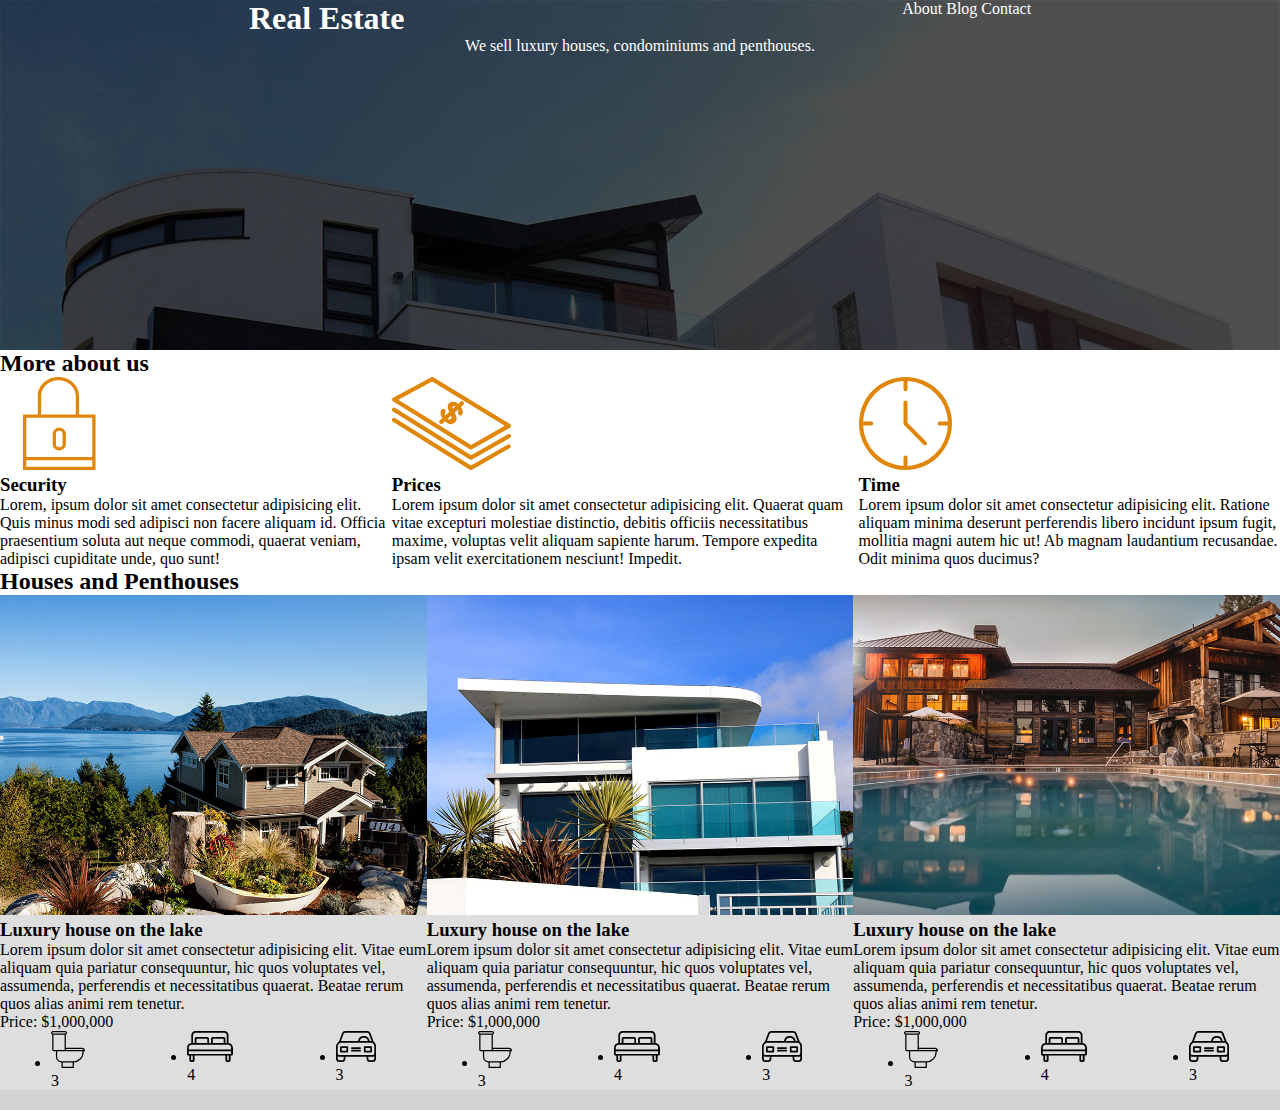
<file: index.html>
<!DOCTYPE html>
<html lang="en">
<head>
  <meta charset="UTF-8">
  <meta name="viewport" content="width=device-width, initial-scale=1.0">
  <link rel="stylesheet" href="./mystyle.css">
  <title>Real Estate</title>
</head>
<body>
  <header class="header-init">
    <div class="field">
      <h1>Real Estate</h1> <!--Arthur-->
      <nav> <!--Marilyn-->
        <a href="about.html">About</a>
        <a href="blog.html">Blog</a>
        <a href="contact.html">Contact</a>
      </nav>
    </div>
    <p>We sell luxury houses, condominiums and penthouses.</p>
  </header>

  <main>
    <h2>More about us</h2>

    <div class="about-container">
      <div>
        <img src="./img/icon1.svg" alt="">
        <h3>Security</h3>
        <p>Lorem, ipsum dolor sit amet consectetur adipisicing elit. Quis minus modi sed adipisci non facere aliquam id. Officia praesentium soluta aut neque commodi, quaerat veniam, adipisci cupiditate unde, quo sunt!</p>
      </div>

      <div>
        <img src="./img/icon2.svg" alt="">
        <h3>Prices</h3>
        <p>Lorem ipsum dolor sit amet consectetur adipisicing elit. Quaerat quam vitae excepturi molestiae distinctio, debitis officiis necessitatibus maxime, voluptas velit aliquam sapiente harum. Tempore expedita ipsam velit exercitationem nesciunt! Impedit.</p>
      </div>

      <div>
        <img src="./img/icon3.svg" alt="">
        <h3>Time</h3>
        <p>Lorem ipsum dolor sit amet consectetur adipisicing elit. Ratione aliquam minima deserunt perferendis libero incidunt ipsum fugit, mollitia magni autem hic ut! Ab magnam laudantium recusandae. Odit minima quos ducimus?</p>
      </div>
    </div>

    <h2>Houses and Penthouses</h2>

    <section class="houses-container">
      <div class="house-item">
        <div class="house-item-img">
          <img src="./img/announcement1.jpg" alt="">
        </div>

        <div class="house-item-text">
          <h3>Luxury house on the lake</h3>
          <p>Lorem ipsum dolor sit amet consectetur adipisicing elit. Vitae eum aliquam quia pariatur consequuntur, hic quos voluptates vel, assumenda, perferendis et necessitatibus quaerat. Beatae rerum quos alias animi rem tenetur.</p>
          <p>Price: $1,000,000</p>
        </div>

        <ul class="icons-list">
          <li class="icon-container">
            <img src="./img/icon_wc.svg" alt="">
            <p>3</p>
          </li> 

          <li class="icon-container">
            <img src="./img/icon_room.svg" alt="">
            <p>4</p>
          </li> 

          <li class="icon-container">
            <img src="./img/icon_parking.svg" alt="">
            <p>3</p>
          </li> 
        </ul>
        
      </div>
      <div class="house-item">
        <div class="house-item-img">
          <img src="./img/announcement2.jpg" alt="">
        </div>

        <div class="house-item-text">
          <h3>Luxury house on the lake</h3>
          <p>Lorem ipsum dolor sit amet consectetur adipisicing elit. Vitae eum aliquam quia pariatur consequuntur, hic quos voluptates vel, assumenda, perferendis et necessitatibus quaerat. Beatae rerum quos alias animi rem tenetur.</p>
          <p>Price: $1,000,000</p>
        </div>

        <ul class="icons-list">
          <li class="icon-container">
            <img src="./img/icon_wc.svg" alt="">
            <p>3</p>
          </li> 

          <li class="icon-container">
            <img src="./img/icon_room.svg" alt="">
            <p>4</p>
          </li> 

          <li class="icon-container">
            <img src="./img/icon_parking.svg" alt="">
            <p>3</p>
          </li> 
        </ul>
      </div>
      <div class="house-item">
        <div class="house-item-img">
          <img src="./img/announcement3.jpg" alt="">
        </div>

        <div class="house-item-text">
          <h3>Luxury house on the lake</h3>
          <p>Lorem ipsum dolor sit amet consectetur adipisicing elit. Vitae eum aliquam quia pariatur consequuntur, hic quos voluptates vel, assumenda, perferendis et necessitatibus quaerat. Beatae rerum quos alias animi rem tenetur.</p>
          <p>Price: $1,000,000</p>
        </div>

        <ul class="icons-list">
          <li class="icon-container">
            <img src="./img/icon_wc.svg" alt="">
            <p>3</p>
          </li> 

          <li class="icon-container">
            <img src="./img/icon_room.svg" alt="">
            <p>4</p>
          </li> 

          <li class="icon-container">
            <img src="./img/icon_parking.svg" alt="">
            <p>3</p>
          </li> 
        </ul>
      </div>
    </section>

  </main>

  <footer></footer>
</body>
</html>
</file>
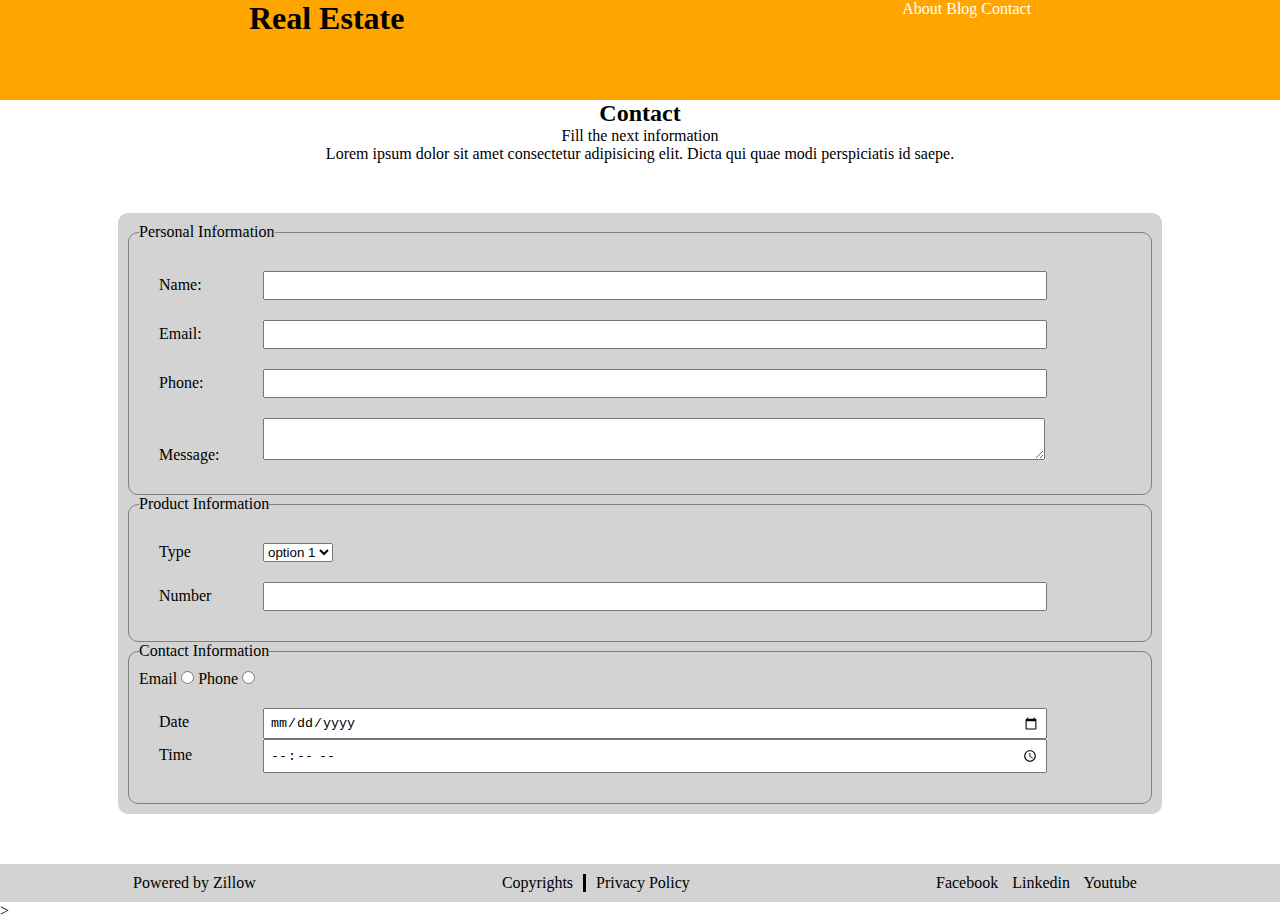
<file: contact.html>
<!DOCTYPE html>
<html lang="en">
<head>
    <meta charset="UTF-8">
    <meta name="viewport" content="width=device-width, initial-scale=1.0">
    <link rel="stylesheet" href="mystyle.css">
    <title>Document</title>
</head>
<body>
    <header class="header-contact">
        <div class="field">
            <h1>Real Estate</h1> <!--Arthur-->
            <nav> <!--Marilyn-->
                <a href="about.html">About</a>
                <a href="blog.html">Blog</a>
                <a href="contact.html">Contact</a>
            </nav>
        </div>
    </header>
    <main>
        <div class="contact-txt">
            <h2>Contact</h2>
            <p>Fill the next information</p>
            <p>Lorem ipsum dolor sit amet consectetur adipisicing elit. Dicta qui quae modi perspiciatis id saepe.</p>
        </div>

        <form>
            <fieldset>
                <legend>Personal Information</legend>
                <div class="input-container">
                    <label>Name:</label>
                    <input type="text">
                </div>

                <div class="input-container">
                    <label>Email:</label>
                    <input type="email">
                </div>

                <div class="input-container">
                    <label>Phone:</label>
                    <input type="tel">
                </div>

                <div class="input-container">
                    <label>Message:</label>
                    <textarea></textarea>
                </div>
            </fieldset>

            <fieldset>
                <legend>Product Information</legend>
                <div class="input-container">
                    <label for="">Type</label>
                    <select>
                        <option value="">option 1</option>
                        <option value="">option 2</option>
                    </select>
                </div>

                <div class="input-container">
                    <label for="">Number</label>
                    <input type="number">
                </div>
            </fieldset>

            <fieldset>
                <legend>Contact Information</legend>
                <div>
                    <label>Email</label>
                    <input type="radio">

                    <label>Phone</label>
                    <input type="radio">
                </div>

                <div class="input-container">
                    <label>Date</label>
                    <input type="date">

                    <label>Time</label>
                    <input type="time">
                </div>



            

            </fieldset>
        </form>
    </main>

    <footer>
        <div>
            <p>Powered by Zillow</p>
        </div>
        <div class="cr-links">
            <p>Copyrights</p>
            <p class="pp">Privacy Policy</p>
        </div>
        <div class="sm">
            <a href="#">Facebook</a>
            <a href="#">Linkedin</a>
            <a href="#">Youtube</a>
        </div>
    </footer>

</body>
</html>>
</file>
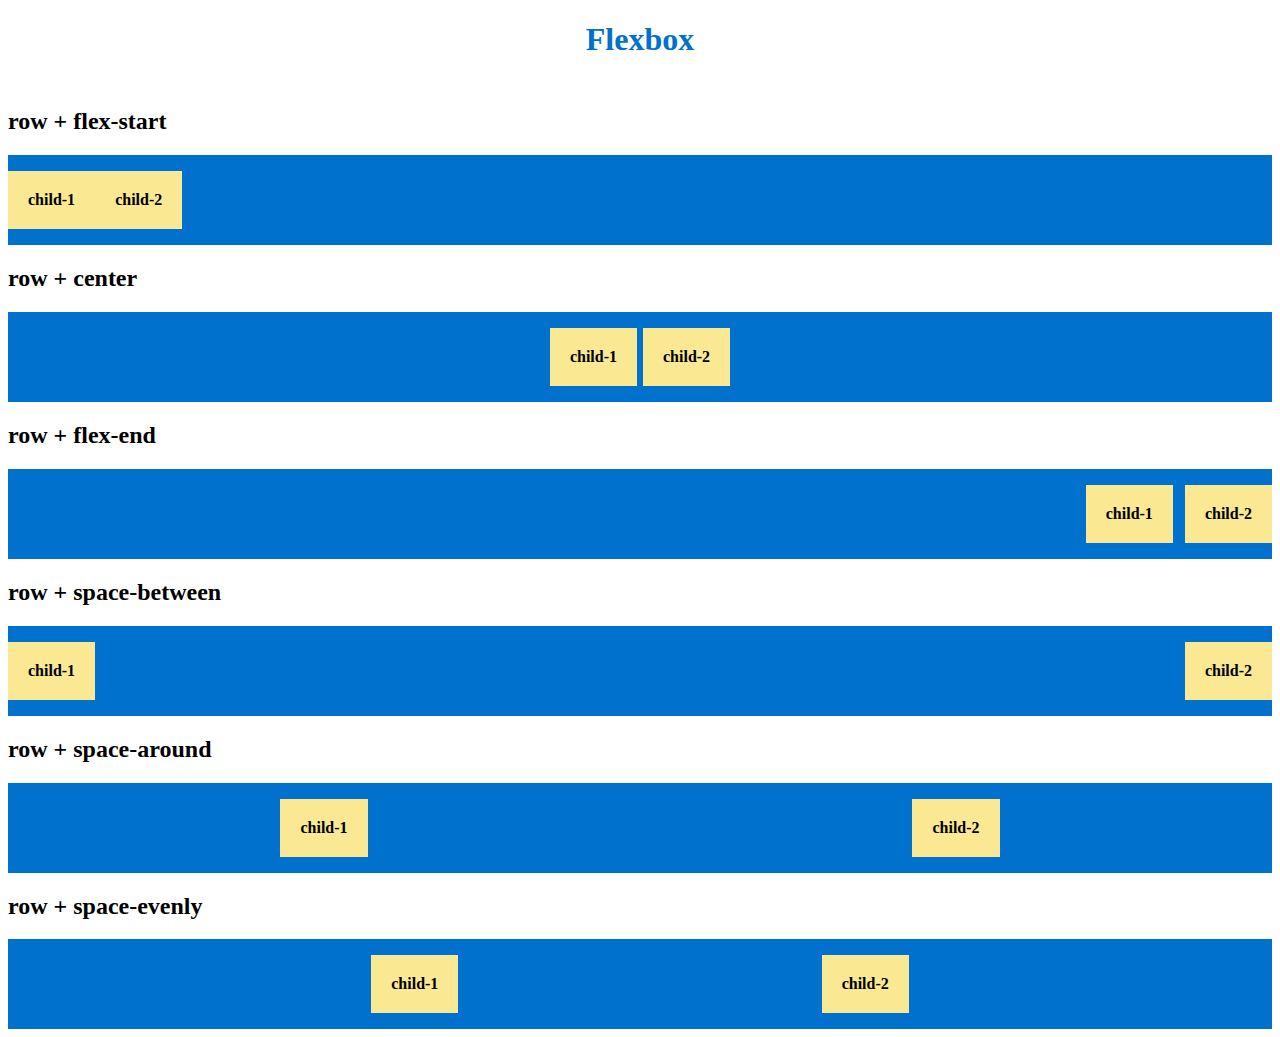
<file: flexbox.html>
<!DOCTYPE html>
<html lang="en">
<head>
  <meta charset="UTF-8">
  <meta name="viewport" content="width=device-width, initial-scale=1.0">
  <link rel="stylesheet" href="./flexbox.css">
  <title>Flexbox</title>
</head>
<body>
  <h1>Flexbox</h1>

  <!-- flex-direction-row -->
  <h2>row + flex-start</h2>

  <div class="flex-container-row-start">
    <p>child-1</p>
    <p>child-2</p>
  </div>

  <h2>row + center</h2>
  
  <div class="flex-container-row-center">
    <p>child-1</p>
    <p>child-2</p>
  </div>

  <h2>row + flex-end</h2>

  <div class="flex-container-row-end">
    <p>child-1</p>
    <p>child-2</p>
  </div>

  <h2>row + space-between</h2>

  <div class="flex-container-row-between">
    <p>child-1</p>
    <p>child-2</p>
  </div>

  <h2>row + space-around</h2>

  <div class="flex-container-row-around">
    <p>child-1</p>
    <p>child-2</p>
  </div>

  <h2>row + space-evenly</h2>

  <div class="flex-container-row-evenly">
    <p>child-1</p>
    <p>child-2</p>
  </div>

</body>
</html>
</file>
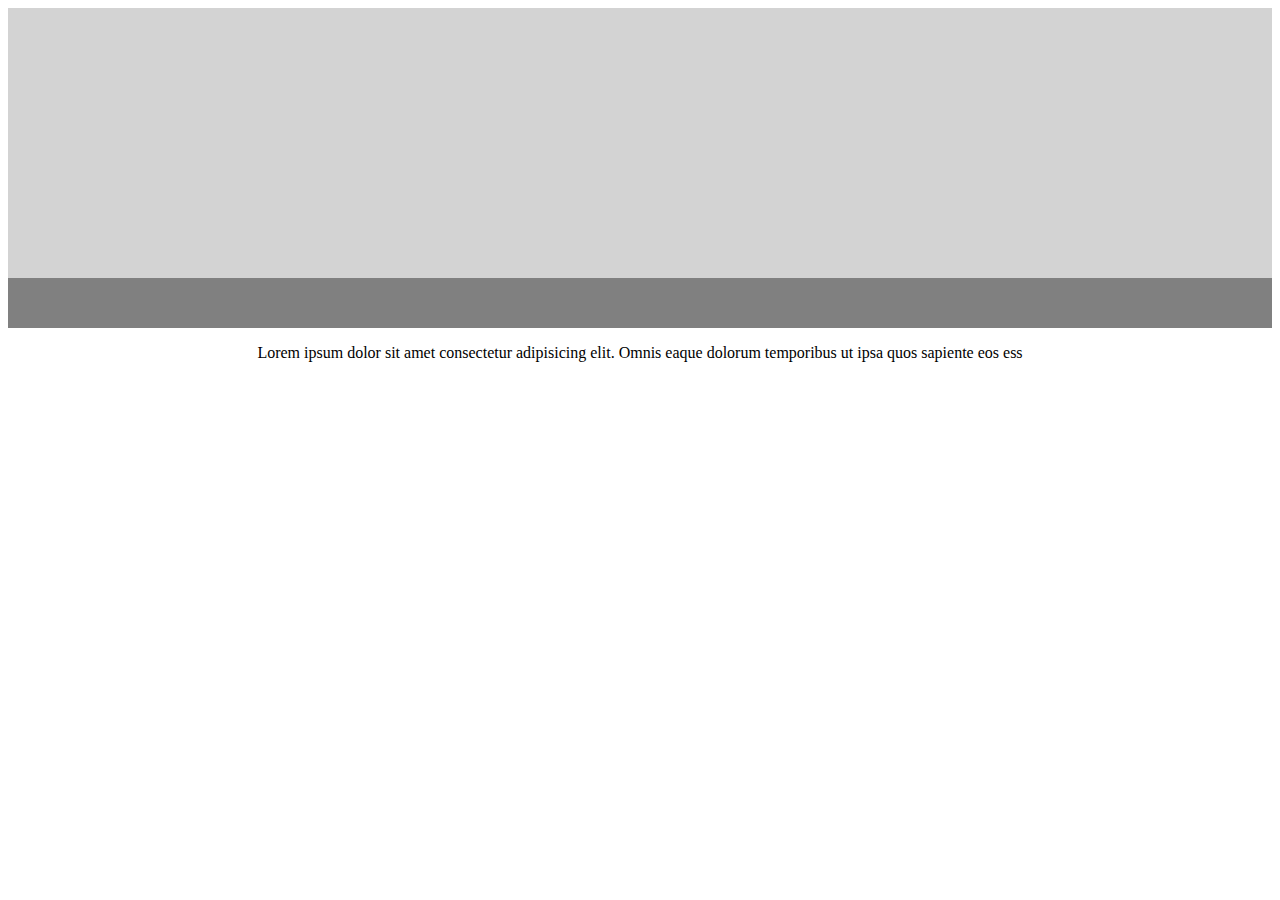
<file: practice/madia-queryPractice.html>
<!DOCTYPE html>
<html lang="en">
<head>
    <meta charset="UTF-8">
    <meta name="viewport" content="width=device-width, initial-scale=1.0">
    <link rel="stylesheet" href="./media-queryPractice.css">
    <title>Document</title>
</head>
<body>
    <header>

    </header>
    <div>

    </div>
    <p>Lorem ipsum dolor sit amet consectetur adipisicing elit. Omnis eaque dolorum temporibus ut ipsa quos sapiente eos ess
</body>
</html>
</file>
<file: mystyle.css>
* {
  padding: 0px;
  margin: 0px
}

.header-init{
  color: white;
  background-image: url(./img/header.jpg);
  height: 350px;
  background-size: cover;
  text-align: center;
}

a {
  text-decoration: none;
  color: white;
}

img{
  max-width:100%;
}

.about-container {
  display: flex;
  flex-direction: row;
}

.field{
  display:flex;
  justify-content: space-around;
}

@media((min-width:601px) and (max-width:768px)){
  .about-container {
    display: grid;
    grid-template-columns: 1fr 1fr;
  }
}

@media(min-width:600){
  .about-container {
    width: 90%;
    display: flex;
    flex-direction: column;
    margin:10px auto

  }
  img{
     display: block;
     margin:10px auto;
  }
}



/* Houses */
.houses-container {
  display: flex;
  flex-direction: row;
}
.house-item {
  background-color: #dedede;
}

.icons-list{
  display: flex;
  justify-content: space-around;
}


@media((min-width:601px) and (max-width:768px)){
  .houses-container{
    width: 90%;
    display: flex;
    flex-direction: column;
    margin: 10px auto
  }
}






/*contact*/

.header-contact{
  background-color: orange;
  height: 100px;
}

.contact-txt{
  text-align: center;
}

form{
  width: 80%;
  margin: 50px auto;/*tb lr*/
  background-color: lightgray;
  padding: 10px;
  border-radius: 10px;
}
fieldset{
  padding: 10px;
  border-radius: 10px;
  border:1px solid gray;
}

.input-container{
  margin:20px;
}

.input-container label{
  display: inline-block;
  width:100px;
}
.input-container input,
.input-container textarea{
  width:80%;
  padding: 5px;
}

footer{
  display: flex;
  justify-content: space-around;
  background-color: lightgray;
  padding:10px;
}

.cr-links{
  display: flex;
}
.pp{
  border-left: 3px solid black;
  margin-left: 10px;
  padding-left: 10px;
}

.sm a{
  margin-right: 10px;
  color:black;
}
</file>
<file: flexbox.css>
h1 {
  color: #0072CD;
  text-align: center;
  margin-bottom: 50px;
}

p {
  background-color: #FBE892;
  padding: 20px;
  font-weight: bold;
}

/* flex-start */
.flex-container-row-start {
  background-color: #0072CD;
  display: flex;
  flex-direction: row;
  justify-content: flex-start;
}

/* flex-center */
.flex-container-row-center {
  background-color: #0072CD;
  display: flex;
  flex-direction: row;
  justify-content: center;
  gap: 6px;
}

/* flex-end */
.flex-container-row-end {
  background-color: #0072CD;
  display: flex;
  flex-direction: row;
  justify-content: flex-end;
  gap: 12px;
}

/* flex-between */
.flex-container-row-between {
  background-color: #0072CD;
  display: flex;
  flex-direction: row;
  justify-content: space-between;
}

/* flex-around */
.flex-container-row-around {
  background-color: #0072CD;
  display: flex;
  flex-direction: row;
  justify-content: space-around;
}

/* flex-evenly */
.flex-container-row-evenly {
  background-color: #0072CD;
  display: flex;
  flex-direction: row;
  justify-content: space-evenly;
}
</file>
<file: practice/media-queryPractice.css>
/*Desktop view*/
html{
    font-size: 16px
    font arial;
}
body{
    display: flex;
    flex-direction: column;
    align-items: center;
}
header{
    background-color: lightgray;
    width: 100%;
    height: 30vh
}
div{
    background-color: gray;
    width: 100%;
    height: 50px;
}
/*tablet view*/
@media((min-width:601px) and (max-width:768px)){
    html{
        font-size: 14px;
}
header{
    background-color: red;
}
}
/*phone view*/
@media((max-width:600px)){
    html{ 
        font-size: 12px;
}
header{
    background-color: blue;
}
div{
    width: 100%;
    margin:0;
}
}
</file>
